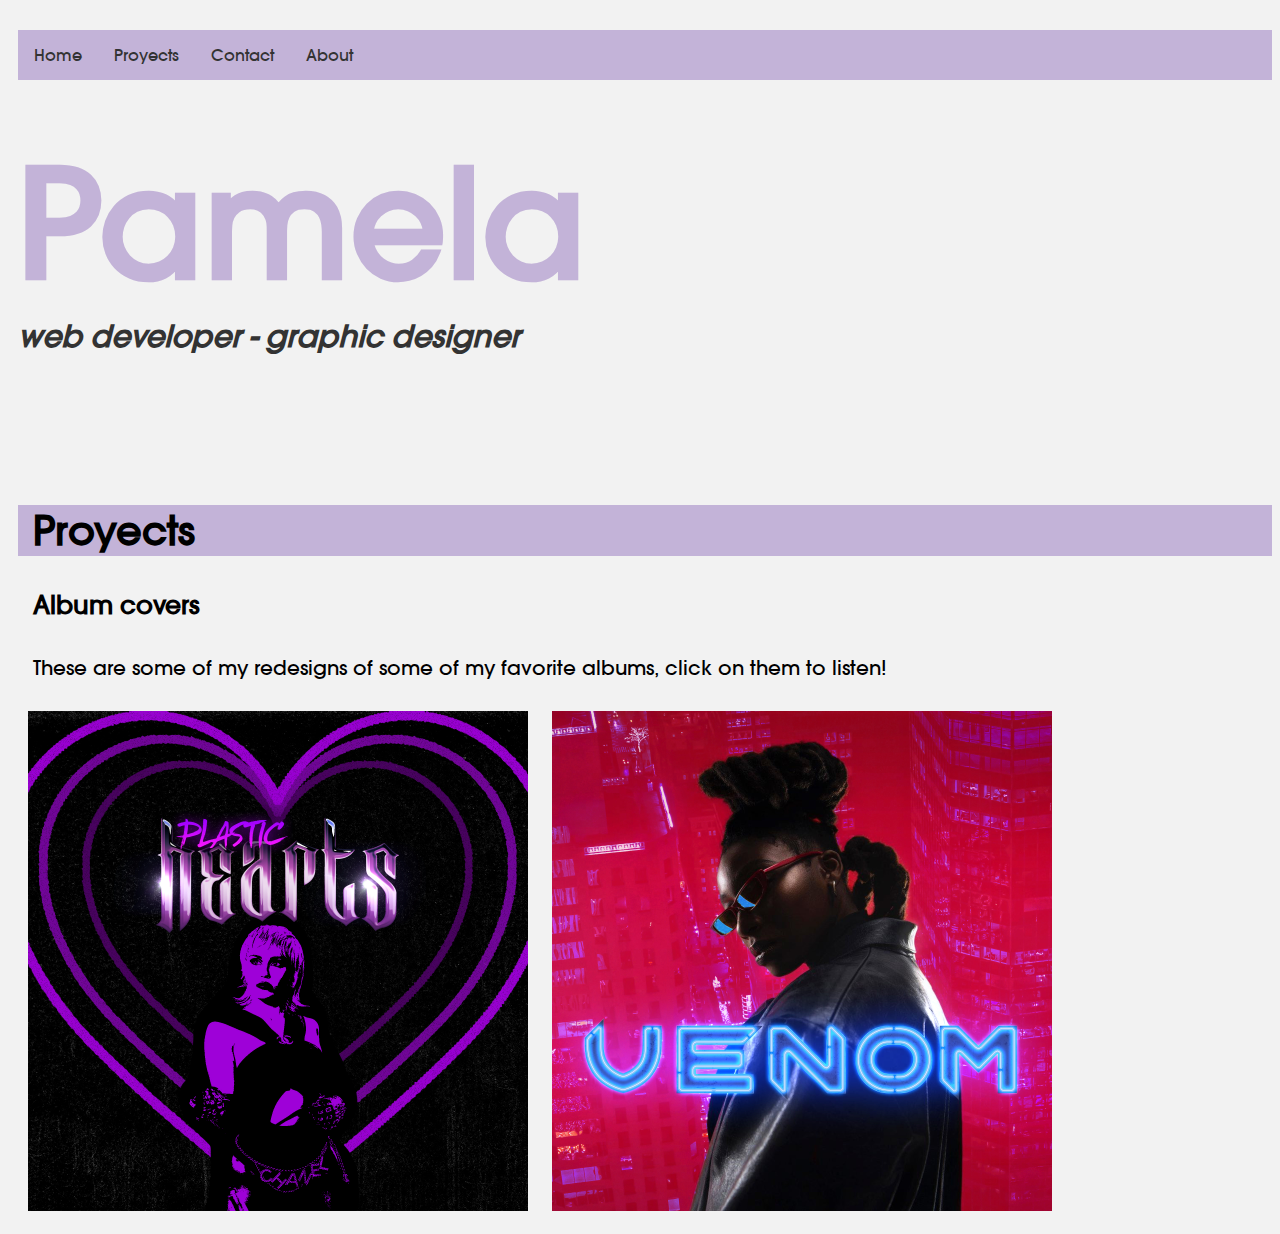
<file: index.html>
<!DOCTYPE html>
<html lang="en">
<head>
    <meta charset="UTF-8">
    <meta http-equiv="X-UA-Compatible" content="IE=edge">
    <meta name="viewport" content="width=device-width, initial-scale=1.0">
    <link rel="stylesheet" href="main.css" type="text/css">
    <link rel="shortcut icon" href="#">
    <title>Pamela Terragno</title>
</head>
<body>
    <div class="header">
        <ul>
            <li><a href="#home">Home</a></li>
            <li><a href="#proyects">Proyects</a></li>
            <li><a href="#contact">Contact</a></li>
            <li><a href="#about">About</a></li>
          </ul>
        <!--FUTURE LOGO 
          <div class="logo">
            <img src="" alt="">
        </div>-->
      </div>
<div class="HomePage">

<h1>Pamela</h1>
<h3>web developer - graphic designer</h3>

<h2>Proyects</h2>
<h4>Album covers</h4>
<p>These are some of my redesigns of some of my favorite albums, click on them to listen!</p>
  <div class="showProyects">
    <a href="https://youtube.com/playlist?list=OLAK5uy_nKm8aKNeEbp9U0pQ61S95ndQ3O17SUBLo" target=”_blank>
      <img src= "PLASTIC HEARTS redesign.jpg">
    </a>
    <div class="showname">
      <div class="nameproyecttxt">Plastic Hearts - Miley Cyrus</div>
    </div>
  </div>
  <div class="showProyects">
    <a href="https://youtube.com/playlist?list=OLAK5uy_lQifra7x7Nu7YwvSSn5Hh_sl5zGmM_4cg" target=”_blank>
    <img src="VENOM redesign.jpg">
  </a>
    <div class="showname">
      <div class="nameproyecttxt">GREY Area - Little Simz</div>
    </div>
  </div>
<!-- FUTURE PRESENTATION IMG
  <img src="PAMELA.png"> -->

  <!-- ANIMATION TEST 
      <div class="static-text">Hi, I'm</div>
      <ul class="dynamic-text">
        <li><span>Pamela</span></li>
        <li><span>Designer</span></li>
        <li><span>Web Developer</span></li>
      </ul>
    </div>-->

</div>
</body>
</html>
</file>
<file: main.css>
/*GENERAL*/
@font-face {
    font-family: Font;
    src: url('./fonts/ITC\ Avant\ Garde\ Gothic\ LT\ Medium.ttf');
  }
  
  *{
    font-family: Font;
  }

body{
    background-color: rgb(242, 242, 242);
    padding-left: 10px;
}

/*HEADER*/
  .header ul {
    list-style-type: none;
    margin: 0;
    padding: 0;
    overflow: hidden;
    background-color:rgb(195, 179, 216);
    margin-top: 30px;
  }
  
  .header li {
    float: left;
  }
  
  .header li a {
    display: block;
    color: rgb(51, 51, 51);
    text-align: center;
    padding: 14px 16px;
    text-decoration: none;
  }
  
  .header li a:hover {
    background-color:rgb(242, 242, 242);
  }

  /*HEADER*/


  /*HOME PAGE*/

  h1 {
    font-size: 150px;
    margin-top: 50px;
    padding:0%;
    color: rgb(195, 179, 216);
    margin-left: 0%;
    margin-bottom: 0px;
}

h2 {
  font-size: 40px;
  background-color: rgb(195, 179, 216);
  padding-left: 15px;
}

  h3 {
    font-style: italic;
    font-size: 30px;
    color: rgb(51, 51, 51);
    margin-top: 0px;
    margin-bottom: 150px;
  }

h4 {
  font-size: 25px;
  padding-left: 15px;
  }

p {
  font-size: 20px;
  padding-left: 15px;
}

div .showProyects {
  display: inline-flex;
}

img { /*This should be img .class, check later*/
  width: 500px; 
  cursor: pointer;
  margin: 10px;
  transition: .5s ease;
  
}

img:hover{
  opacity: 0.3;
  border: solid 5px rgb(195, 179, 216);
}

.showname {
position: absolute;
margin-top: 450px;
margin-left: 30px;
background-color: rgb(51, 51, 51);
color: rgb(242, 242, 242);
transition: .5s ease;
opacity: 0;
padding: 10px;
}

.showProyects:hover .showname {
  opacity: 1;
}
/*img { FUTURE PRESENTATION IMG
  height: 500px;
  align-self: center;
}*/

/*HOME PAGE*/
 
  /*ANIMATION TEST*/
 /* body {
    display: flex;
    align-items: center;
    justify-content: center;
    min-width: 100vh;
  }

  .homePage{
    display: inline-flex;
  }

  .homePage .static-text {
    font-size: 60px;
    color: rgb(51, 51, 51);
    font-weight: 400;
  }

  .homePage .dynamic-text {
  margin-left: 15px;
  height: 90px;
  line-height: 90px;
  overflow: hidden;
  }

  .dynamic-text li {
    list-style: none;
    font-size: 60px;
    font-weight: 500;
    color: rgb(195, 179, 216);
    top:0;
    animation: slide 6s steps(3) infinite;
  }

  @keyframes slide {
    100% {
     top:-360px;
    }}


  .dynamic-text li span {
    position: relative;
  }


  .dynamic-text li span::after {
    content: "";
    position: absolute;
    height: 100%;
    width: 100%;
    border-left: 2px solid rgb(195, 179, 216);
    left: 0;
    animation: typing 2s steps(13) infinite;
    background-color: rgb(242, 242, 242);
  }

  @keyframes typing {
    100% {
      left:100%;
      margin: 0 -35px 0 35px;
    }}*/
</file>
